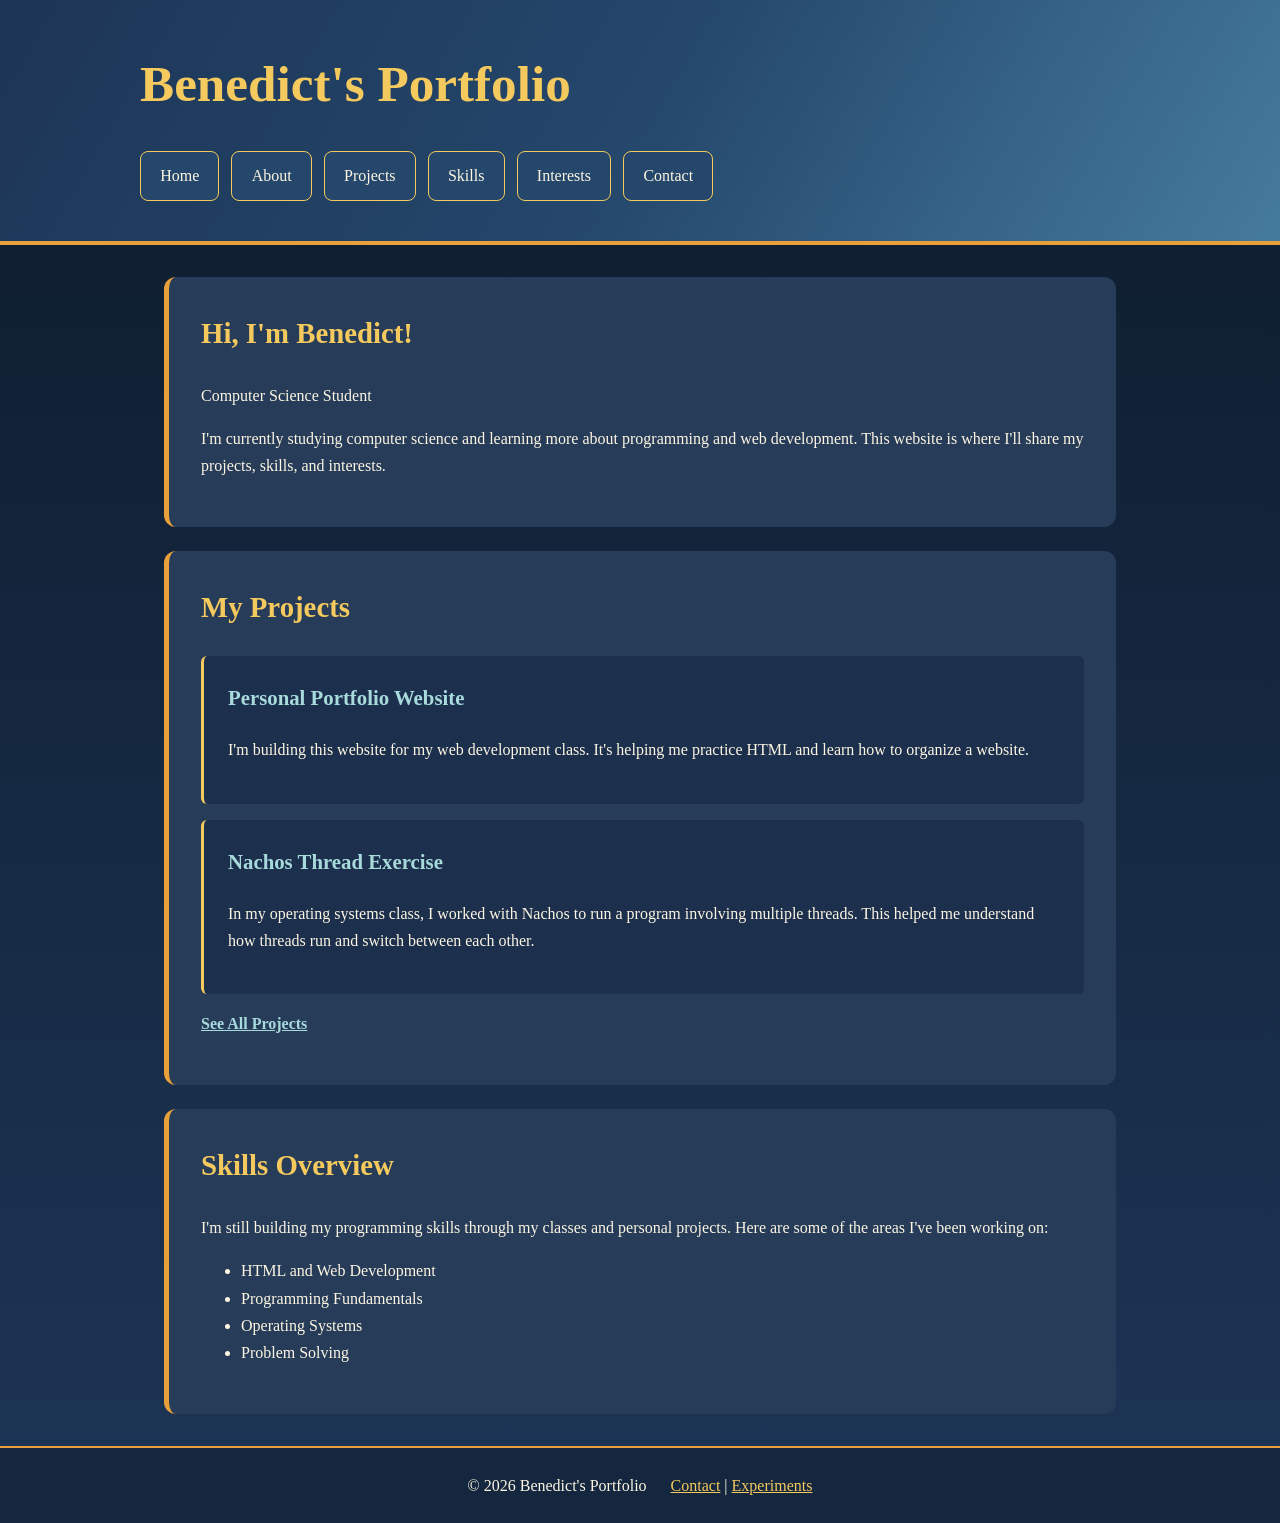
<file: index.html>
<!DOCTYPE html>
<html lang="en">
<head>
    <meta charset="UTF-8">
    <meta name="viewport" content="width=device-width, initial-scale=1.0">
    <title>Benedict's Portfolio</title>
    <link rel="author" href="about.html">
    <link rel="stylesheet" href="styles.css">

</head>
<body>

    <header>
        <h1>Benedict's Portfolio</h1>
        

        <nav>
            <ul>
                <li><a href="index.html">Home</a></li>
                <li><a href="about.html">About</a></li>
                <li><a href="projects.html">Projects</a></li>
                <li><a href="experience.html">Skills</a></li>
                <li><a href="interests.html">Interests</a></li>
                <li><a href="contact.html">Contact</a></li>
            </ul>
        </nav>
    </header>

    <main>
        <section>
            <h2>Hi, I'm Benedict!</h2>
            <p>Computer Science Student</p>
            <p>
                I'm currently studying computer science and learning
                more about programming and web development.
                This website is where I'll share my projects,
                skills, and interests.
            </p>
        </section>

        <section>
            <h2>My Projects</h2>

            <article>
                <h3>Personal Portfolio Website</h3>
                <p>
                    I'm building this website for my web development class.
                    It's helping me practice HTML and learn how to
                    organize a website.
                </p>
            </article>

            <article>
                <h3>Nachos Thread Exercise</h3>
                <p>
                    In my operating systems class, I worked with
                    Nachos to run a program involving multiple threads.
                    This helped me understand how threads run and
                    switch between each other.
                </p>
            </article>

            <p>
                <a href="projects.html">See All Projects</a>
            </p>
        </section>

        <section>
            <h2>Skills Overview</h2>
            <p>
                I'm still building my programming skills through
                my classes and personal projects. Here are some
                of the areas I've been working on:
            </p>

            <ul>
                <li>HTML and Web Development</li>
                <li>Programming Fundamentals</li>
                <li>Operating Systems</li>
                <li>Problem Solving</li>
            </ul>
        </section>
    </main>

    <footer>
        <p>© 2026 Benedict's Portfolio</p>
        <p>
            <a href="contact.html">Contact</a> |
            <a href="experiments.html">Experiments</a>
        </p>
    </footer>

</body>
</html>
</file>
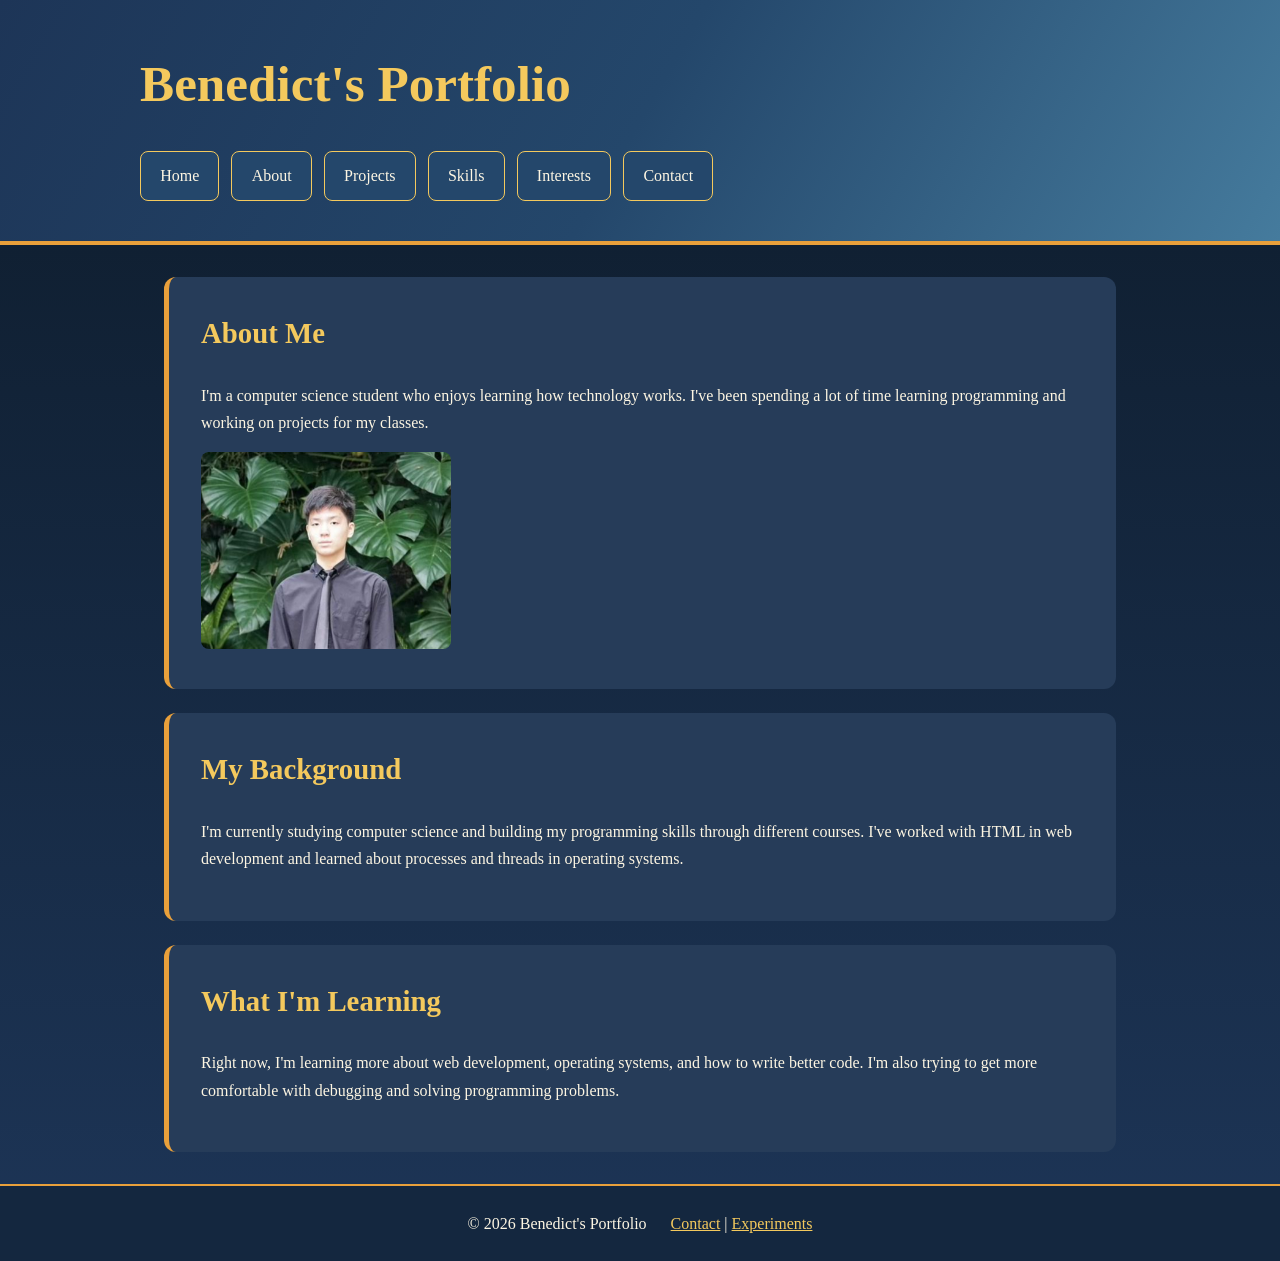
<file: about.html>
<!DOCTYPE html>
<html lang="en">
<head>
    <meta charset="UTF-8">
    <meta name="viewport" content="width=device-width, initial-scale=1.0">
    <title>About Me | Benedict's Portfolio</title>
    <link rel="stylesheet" href="styles.css">
</head>
<body>

    <header>
        <h1>Benedict's Portfolio</h1>

        <nav>
            <ul>
                <li><a href="index.html">Home</a></li>
                <li><a href="about.html">About</a></li>
                <li><a href="projects.html">Projects</a></li>
                <li><a href="experience.html">Skills</a></li>
                <li><a href="interests.html">Interests</a></li>
                <li><a href="contact.html">Contact</a></li>
            </ul>
        </nav>
    </header>

    <main>
        <section>
            <h2>About Me</h2>
            <p>
                I'm a computer science student who enjoys learning
                how technology works. I've been spending a lot of
                time learning programming and working on projects
                for my classes.
            </p>

            <picture>
                <source media="(max-width: 600px)"
                        srcset="media/profile-mobile.jpg">
                <img src="media/profile.jpeg"
                     alt="Photo of Benedict"
                     width="250">
            </picture>
        </section>

        <section>
            <h2>My Background</h2>
            <p>
                I'm currently studying computer science and
                building my programming skills through different
                courses. I've worked with HTML in web development
                and learned about processes and threads in
                operating systems.
            </p>
        </section>

        <section>
            <h2>What I'm Learning</h2>
            <p>
                Right now, I'm learning more about web development,
                operating systems, and how to write better code.
                I'm also trying to get more comfortable with
                debugging and solving programming problems.
            </p>
        </section>
    </main>

    <footer>
        <p>© 2026 Benedict's Portfolio</p>
        <p>
            <a href="contact.html">Contact</a> |
            <a href="experiments.html">Experiments</a>
        </p>
    </footer>

</body>
</html>
</file>
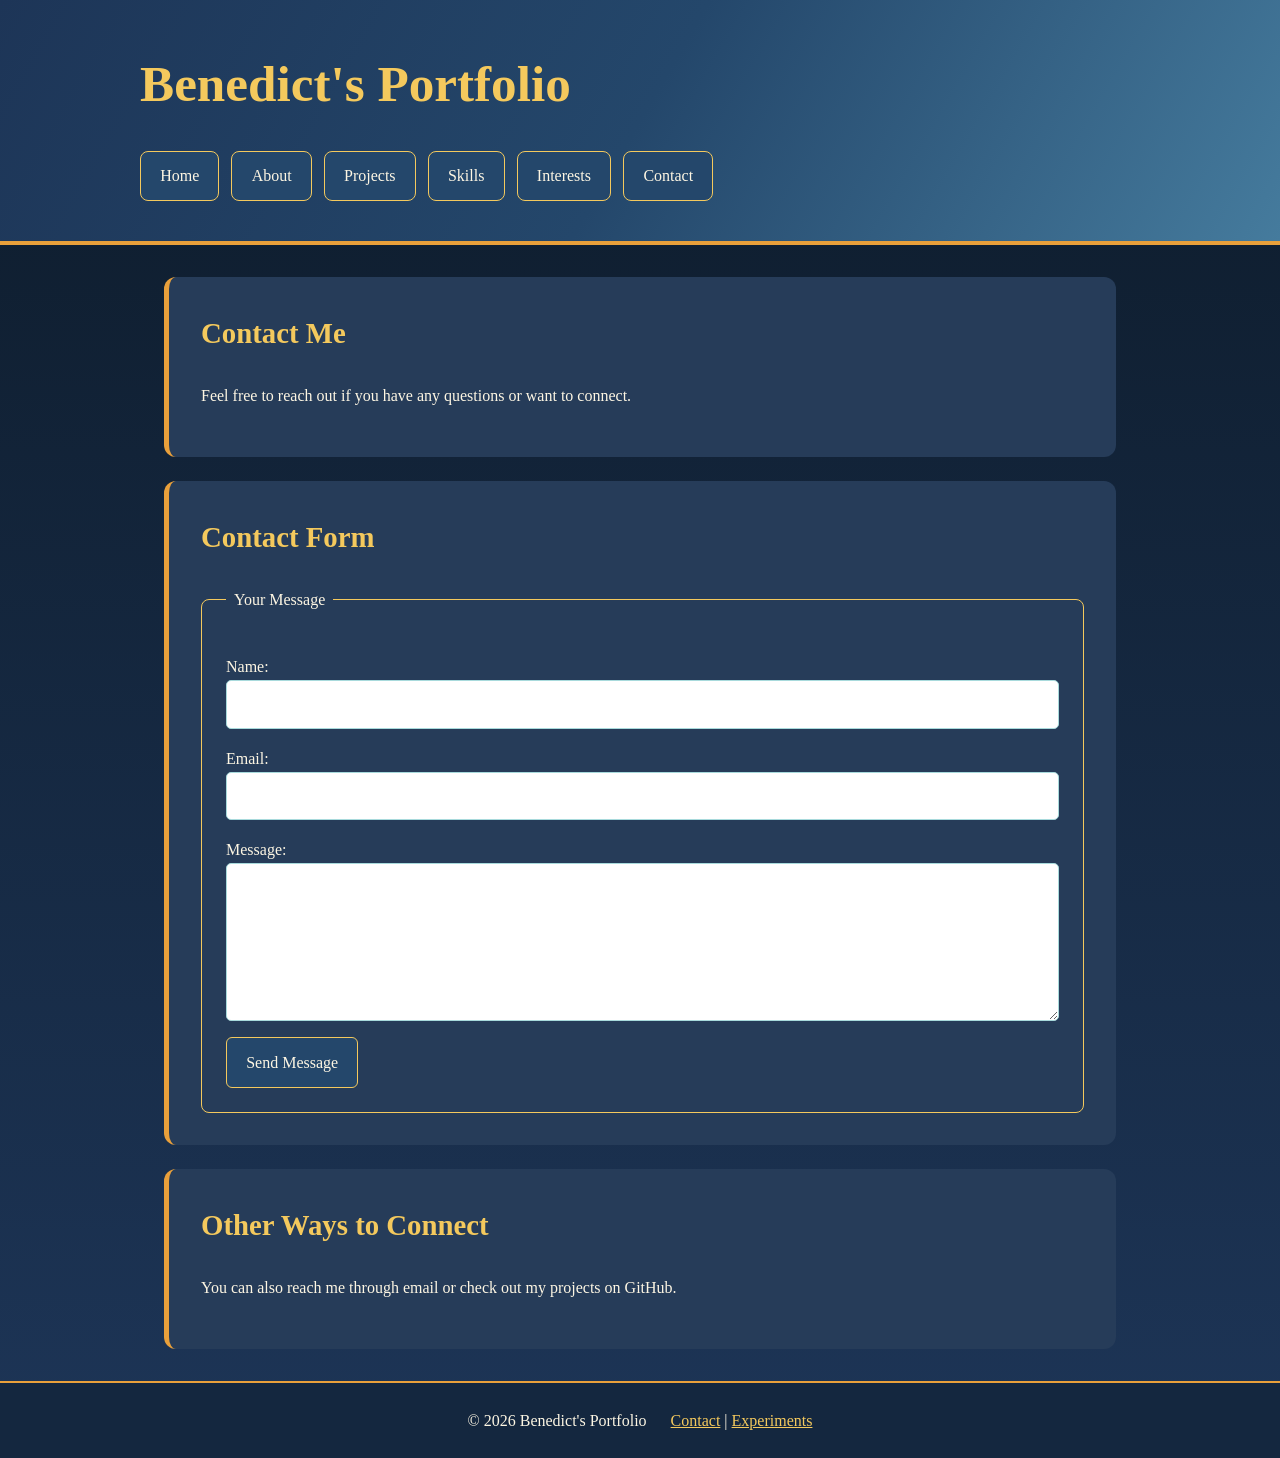
<file: contact.html>
<!DOCTYPE html>
<html lang="en">
<head>
    <meta charset="UTF-8">
    <meta name="viewport" content="width=device-width, initial-scale=1.0">
    <title>Contact | Benedict's Portfolio</title>
    <link rel="stylesheet" href="styles.css">
</head>
<body>

    <header>
        <h1>Benedict's Portfolio</h1>

        <nav>
            <ul>
                <li><a href="index.html">Home</a></li>
                <li><a href="about.html">About</a></li>
                <li><a href="projects.html">Projects</a></li>
                <li><a href="experience.html">Skills</a></li>
                <li><a href="interests.html">Interests</a></li>
                <li><a href="contact.html">Contact</a></li>
            </ul>
        </nav>
    </header>

    <main>
        <section>
            <h2>Contact Me</h2>
            <p>
                Feel free to reach out if you have any
                questions or want to connect.
            </p>
        </section>

        <section>
            <h2>Contact Form</h2>

            <form>
                <fieldset>
                    <legend>Your Message</legend>

                    <p>
                        <label for="name">Name:</label><br>
                        <input type="text" id="name" name="name">
                    </p>

                    <p>
                        <label for="email">Email:</label><br>
                        <input type="email" id="email" name="email">
                    </p>

                    <p>
                        <label for="message">Message:</label><br>
                        <textarea id="message" name="message"
                                  rows="5" cols="40"></textarea>
                    </p>

                    <button type="button">Send Message</button>
                </fieldset>
            </form>
        </section>

        <section>
            <h2>Other Ways to Connect</h2>
            <p>
                You can also reach me through email or
                check out my projects on GitHub.
            </p>
        </section>
    </main>

    <footer>
        <p>© 2026 Benedict's Portfolio</p>
        <p>
            <a href="contact.html">Contact</a> |
            <a href="experiments.html">Experiments</a>
        </p>
    </footer>

</body>
</html>
</file>
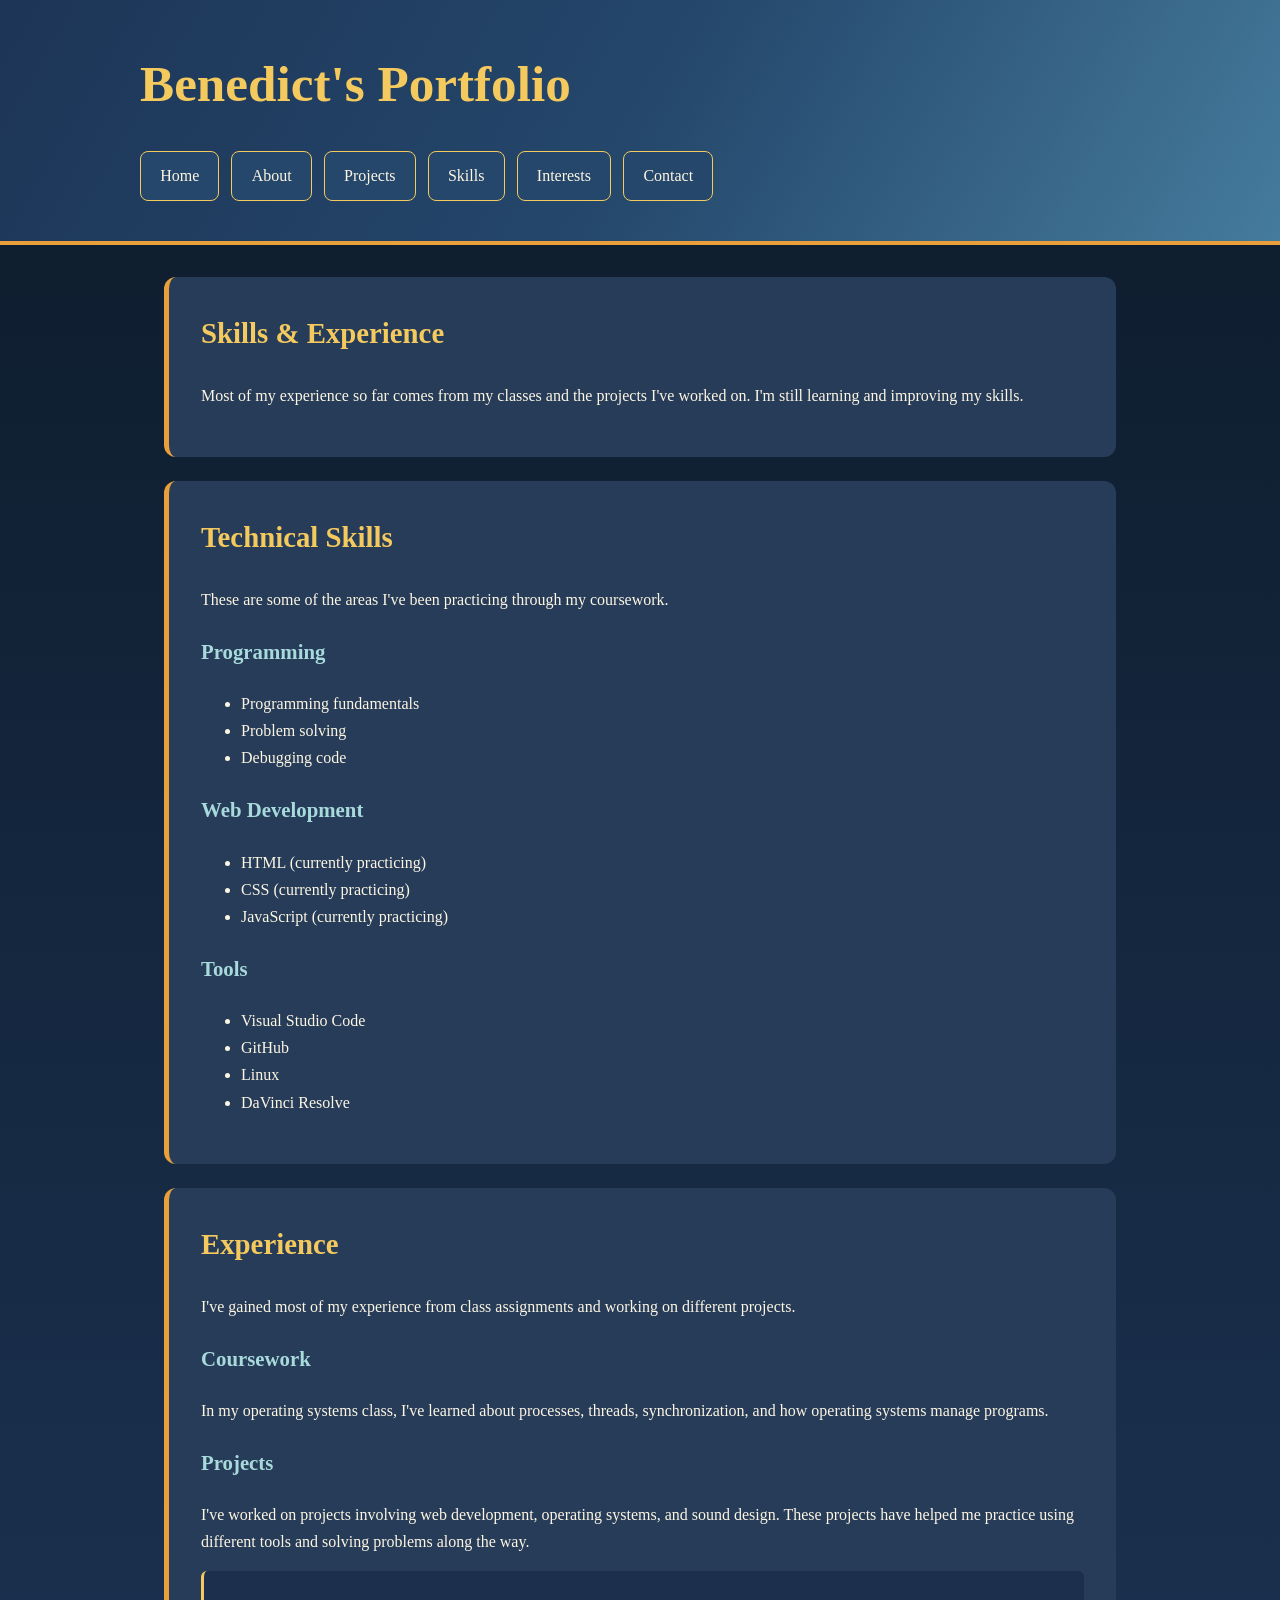
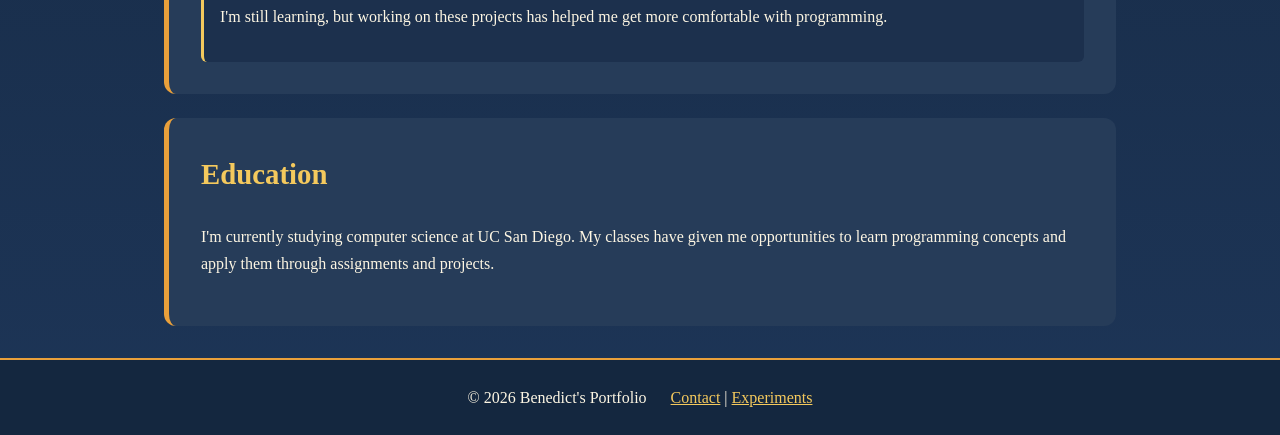
<file: experience.html>
<!DOCTYPE html>
<html lang="en">
<head>
    <meta charset="UTF-8">
    <meta name="viewport" content="width=device-width, initial-scale=1.0">
    <title>Skills & Experience | Benedict's Portfolio</title>
    <link rel="stylesheet" href="styles.css">
</head>
<body>

    <header>
        <h1>Benedict's Portfolio</h1>

        <nav>
            <ul>
                <li><a href="index.html">Home</a></li>
                <li><a href="about.html">About</a></li>
                <li><a href="projects.html">Projects</a></li>
                <li><a href="experience.html">Skills</a></li>
                <li><a href="interests.html">Interests</a></li>
                <li><a href="contact.html">Contact</a></li>
            </ul>
        </nav>
    </header>

    <main>
        <section>
            <h2>Skills & Experience</h2>
            <p>
                Most of my experience so far comes from my
                classes and the projects I've worked on.
                I'm still learning and improving my skills.
            </p>
        </section>

        <section>
            <h2>Technical Skills</h2>
            <p>
                These are some of the areas I've been
                practicing through my coursework.
            </p>

            <h3>Programming</h3>
            <ul>
                <li>Programming fundamentals</li>
                <li>Problem solving</li>
                <li>Debugging code</li>
            </ul>

            <h3>Web Development</h3>
            <ul>
                <li>HTML <span>(currently practicing)</span></li>
                <li>CSS <span>(currently practicing)</span></li>
                <li>JavaScript <span>(currently practicing)</span></li>
            </ul>

            <h3>Tools</h3>
            <ul>
                <li>Visual Studio Code</li>
                <li>GitHub</li>
                <li>Linux</li>
                <li>DaVinci Resolve</li>
            </ul>
        </section>

        <section>
            <h2>Experience</h2>
            <p>
                I've gained most of my experience from class
                assignments and working on different projects.
            </p>

            <h3>Coursework</h3>
            <p>
                In my operating systems class, I've learned
                about processes, threads, synchronization,
                and how operating systems manage programs.
            </p>

            <h3>Projects</h3>
            <p>
                I've worked on projects involving web development,
                operating systems, and sound design. These
                projects have helped me practice using different
                tools and solving problems along the way.
            </p>

            <course-note>
                <p>
                    I'm still learning, but working on these
                    projects has helped me get more comfortable
                    with programming.
                </p>
            </course-note>
        </section>

        <section>
            <h2>Education</h2>
            <p>
                I'm currently studying computer science at
                UC San Diego. My classes have given me
                opportunities to learn programming concepts
                and apply them through assignments and projects.
            </p>
        </section>
    </main>

    <footer>
        <p>© 2026 Benedict's Portfolio</p>
        <p>
            <a href="contact.html">Contact</a> |
            <a href="experiments.html">Experiments</a>
        </p>
    </footer>

</body>
</html>
</file>
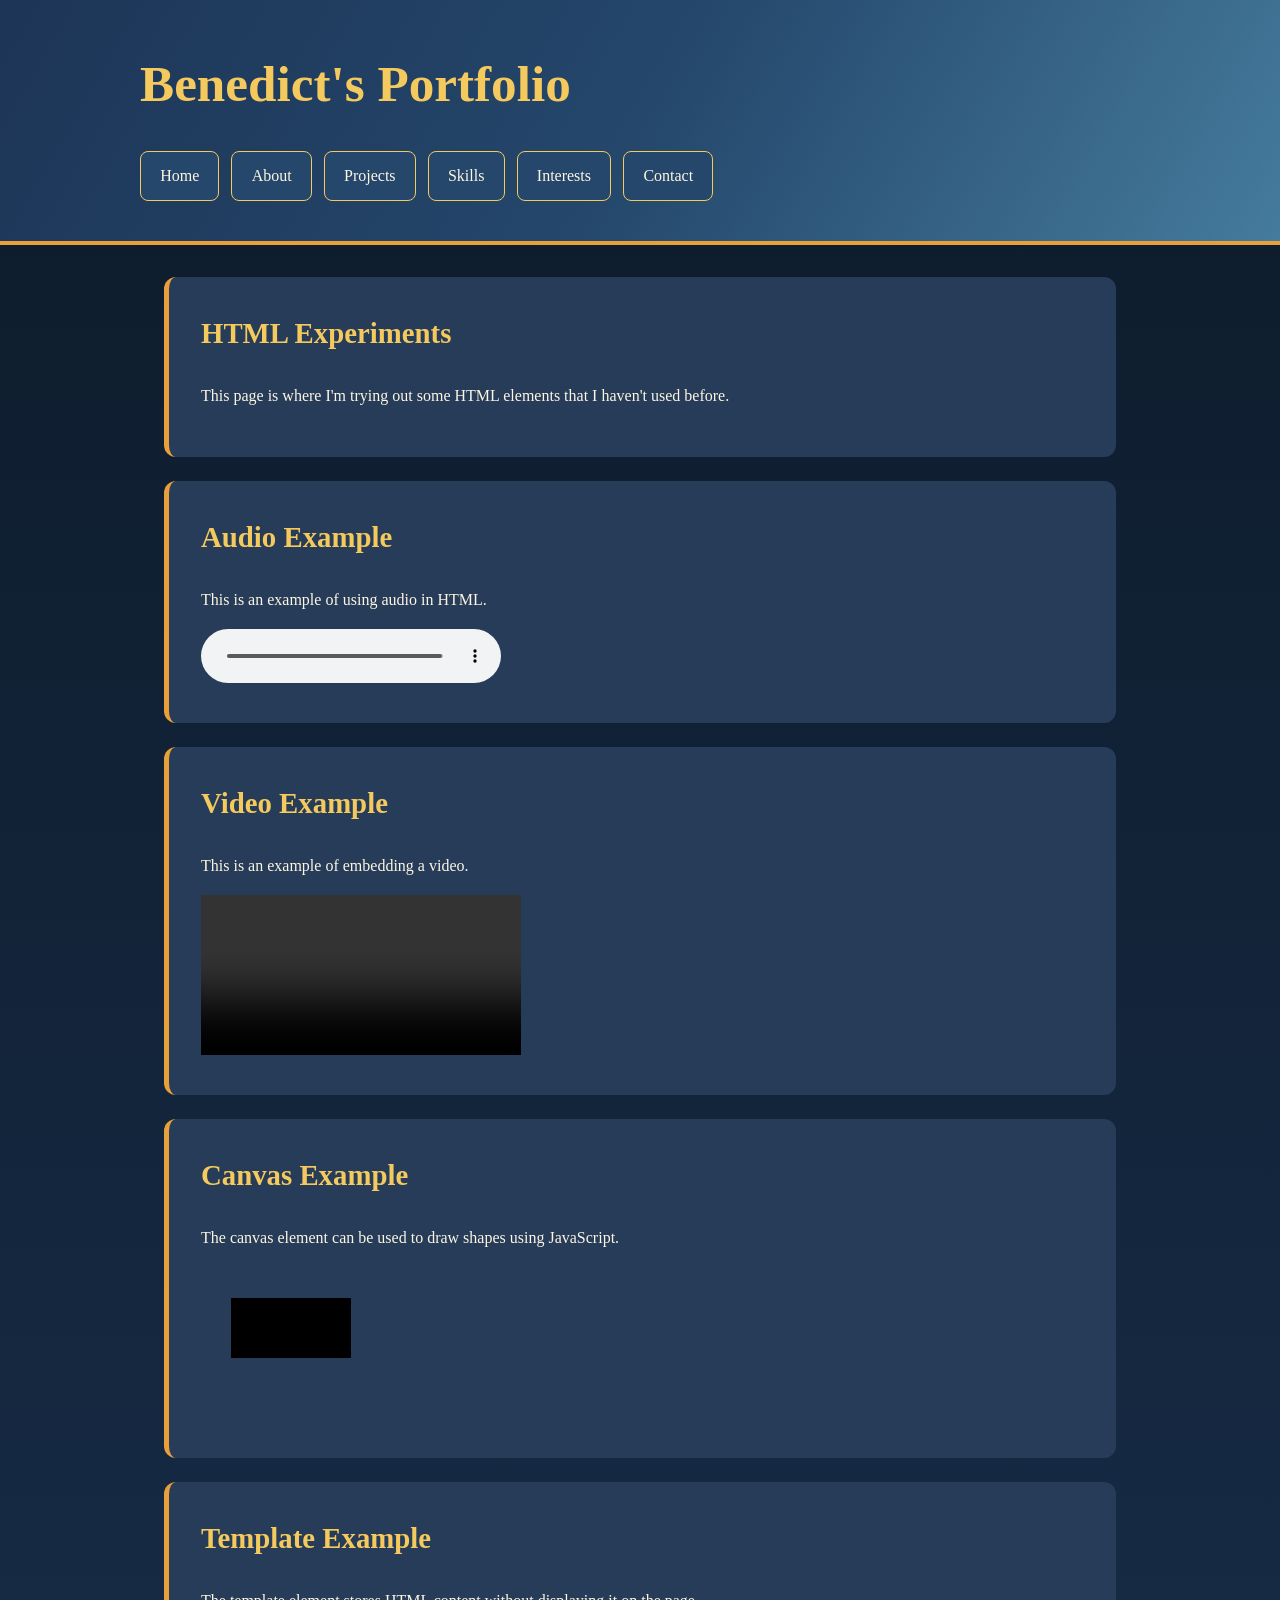
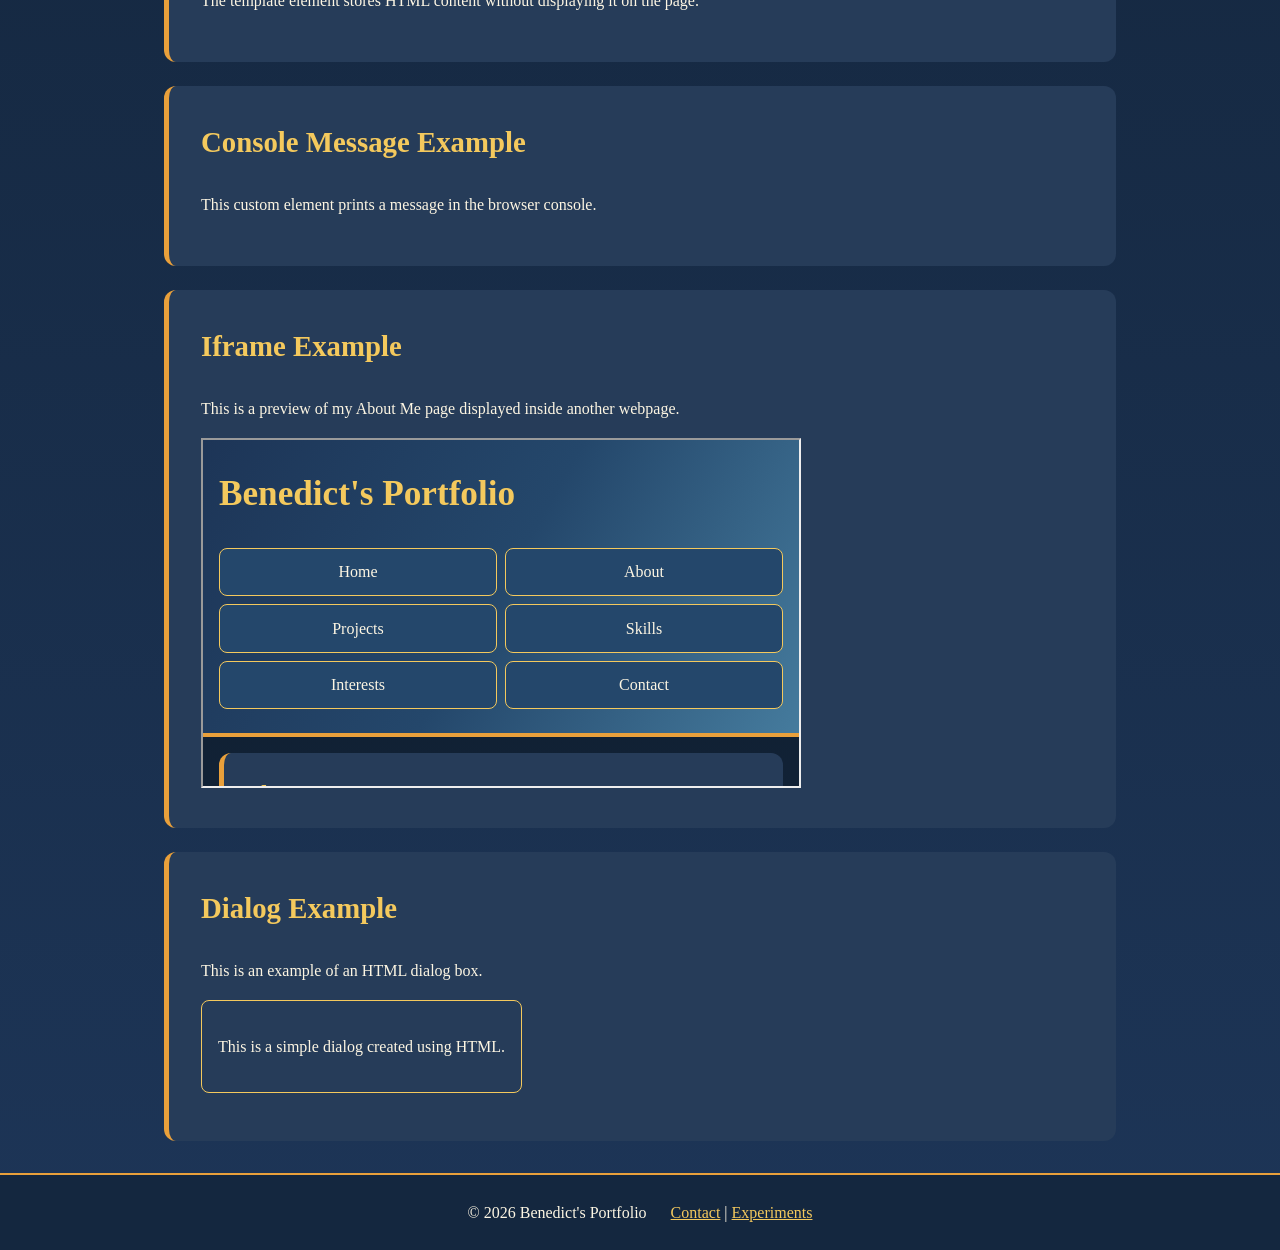
<file: experiments.html>
<!DOCTYPE html>
<html lang="en">
<head>
    <meta charset="UTF-8">
    <meta name="viewport" content="width=device-width, initial-scale=1.0">
    <title>HTML Experiments | Benedict's Portfolio</title>
    <link rel="stylesheet" href="styles.css">
</head>
<body>

    <header>
        <h1>Benedict's Portfolio</h1>

        <nav>
            <ul>
                <li><a href="index.html">Home</a></li>
                <li><a href="about.html">About</a></li>
                <li><a href="projects.html">Projects</a></li>
                <li><a href="experience.html">Skills</a></li>
                <li><a href="interests.html">Interests</a></li>
                <li><a href="contact.html">Contact</a></li>
            </ul>
        </nav>
    </header>

    <main>
        <section>
            <h2>HTML Experiments</h2>
            <p>
                This page is where I'm trying out some
                HTML elements that I haven't used before.
            </p>
        </section>

        <section>
            <h2>Audio Example</h2>

            <div>
                <p>This is an example of using audio in HTML.</p>

                <audio controls>
                    <source src="media/sample.mp3" type="audio/mpeg">
                    Your browser does not support audio.
                </audio>
            </div>
        </section>

        <section>
            <h2>Video Example</h2>
            <p>This is an example of embedding a video.</p>

            <video controls width="320">
                <source src="media/sample.mp4" type="video/mp4">
                Your browser does not support video.
            </video>
        </section>

        <section>
            <h2>Canvas Example</h2>
            <p>
                The canvas element can be used to draw
                shapes using JavaScript.
            </p>

            <canvas id="myCanvas" width="300" height="150">
                Your browser does not support canvas.
            </canvas>

            <script>
                const canvas = document.getElementById("myCanvas");
                const ctx = canvas.getContext("2d");

                ctx.fillStyle = "black";
                ctx.fillRect(30, 30, 120, 60);
            </script>

            <noscript>
                <p>
                    JavaScript is disabled, so the canvas
                    drawing will not appear.
                </p>
            </noscript>
        </section>

        <section>
            <h2>Template Example</h2>
            <p>
                The template element stores HTML content
                without displaying it on the page.
            </p>

            <template id="exampleTemplate">
                <p>This text is inside a template.</p>
            </template>
        </section>

        <section>
            <h2>Console Message Example</h2>
            <p>
                This custom element prints a message
                in the browser console.
            </p>

            <hello-console></hello-console>

            <script>
                class HelloConsole extends HTMLElement {
                    connectedCallback() {
                        console.log("Hello World!");
                    }
                }

                customElements.define("hello-console", HelloConsole);
            </script>
        </section>

        <section>
            <h2>Iframe Example</h2>
            <p>
                This is a preview of my About Me page
                displayed inside another webpage.
            </p>

            <iframe src="about.html"
                    title="Preview of my About Me page"
                    width="600"
                    height="350">
            </iframe>
        </section>

        <section>
            <h2>Dialog Example</h2>
            <p>
                This is an example of an HTML dialog box.
            </p>

            <dialog open>
                <p>
                    This is a simple dialog created using HTML.
                </p>
            </dialog>
        </section>
    </main>

    <footer>
        <p>© 2026 Benedict's Portfolio</p>
        <p>
            <a href="contact.html">Contact</a> |
            <a href="experiments.html">Experiments</a>
        </p>
    </footer>

</body>
</html>
</file>
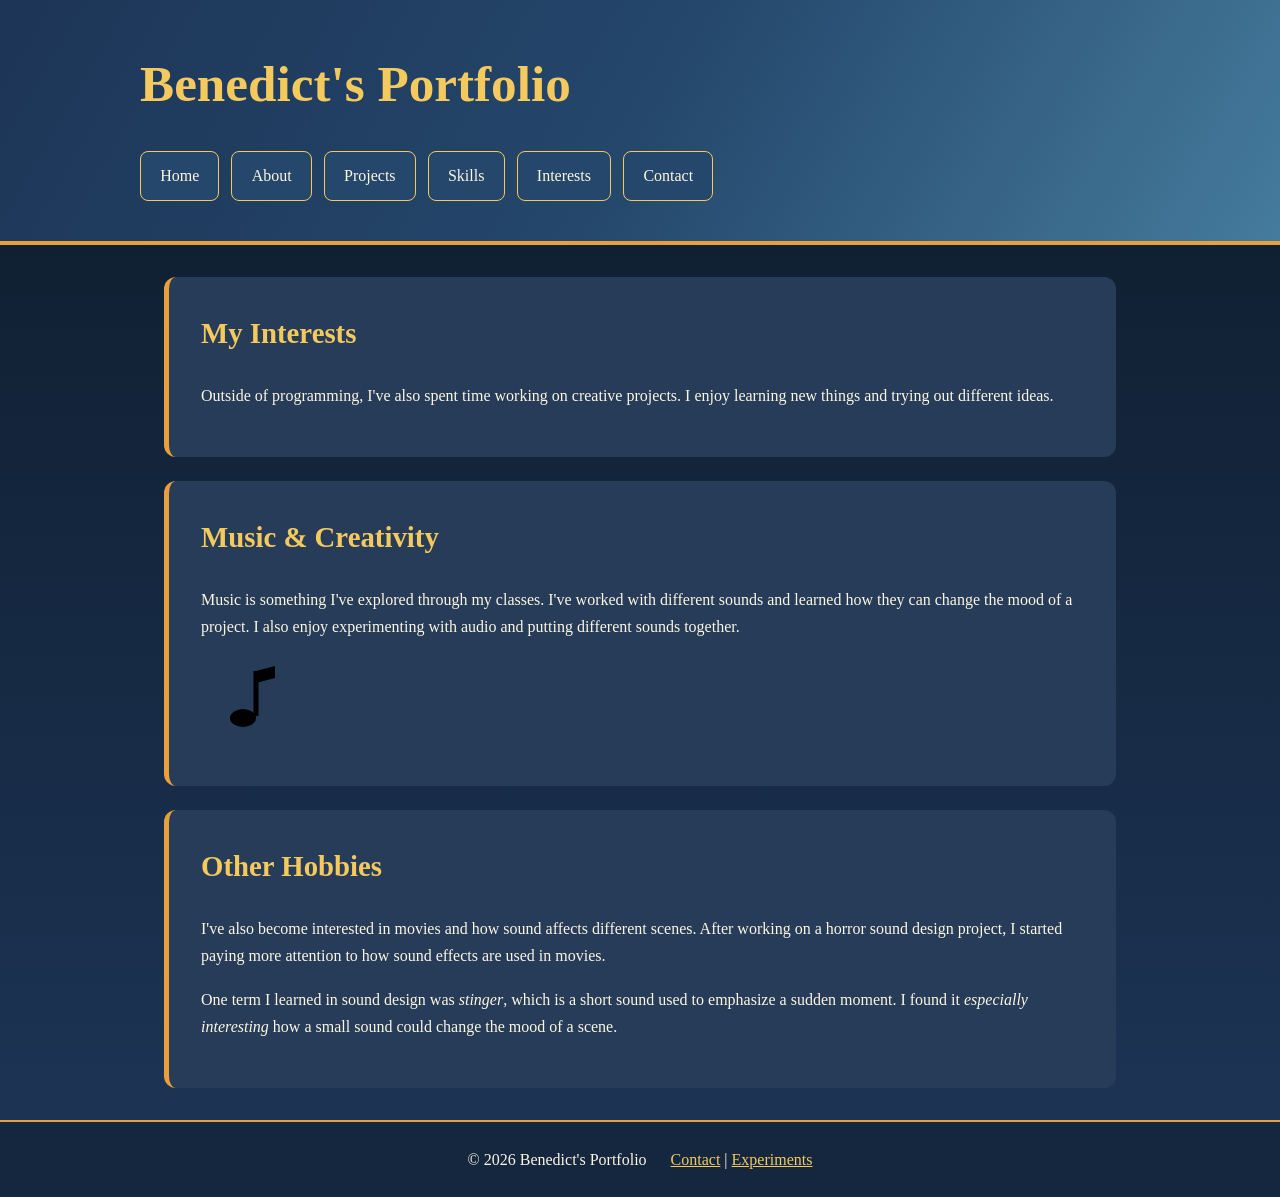
<file: interests.html>
<!DOCTYPE html>
<html lang="en">
<head>
    <meta charset="UTF-8">
    <meta name="viewport" content="width=device-width, initial-scale=1.0">
    <title>Interests | Benedict's Portfolio</title>
    <link rel="stylesheet" href="styles.css">
</head>
<body>

    <header>
        <h1>Benedict's Portfolio</h1>

        <nav>
            <ul>
                <li><a href="index.html">Home</a></li>
                <li><a href="about.html">About</a></li>
                <li><a href="projects.html">Projects</a></li>
                <li><a href="experience.html">Skills</a></li>
                <li><a href="interests.html">Interests</a></li>
                <li><a href="contact.html">Contact</a></li>
            </ul>
        </nav>
    </header>

    <main>
        <section>
            <h2>My Interests</h2>
            <p>
                Outside of programming, I've also spent time
                working on creative projects. I enjoy learning
                new things and trying out different ideas.
            </p>
        </section>

        <section>
            <h2>Music & Creativity</h2>
            <p>
                Music is something I've explored through my
                classes. I've worked with different sounds
                and learned how they can change the mood
                of a project. I also enjoy experimenting
                with audio and putting different sounds together.
            </p>

            <svg width="90" height="90" viewBox="0 0 90 90"
                 role="img" aria-label="Music note">
                <path d="M55 15 V60"
                      stroke="black" stroke-width="5"/>
                <ellipse cx="42" cy="62" rx="13" ry="9"
                         fill="black"/>
                <path d="M55 15 L74 10 L74 22 L55 27 Z"
                      fill="black"/>
            </svg>
        </section>

        <section>
            <h2>Other Hobbies</h2>
            <p>
                I've also become interested in movies and
                how sound affects different scenes. After
                working on a horror sound design project,
                I started paying more attention to how
                sound effects are used in movies.
            </p>

            <p>
                One term I learned in sound design was
                <i>stinger</i>, which is a short sound used
                to emphasize a sudden moment. I found it
                <em>especially interesting</em> how a small
                sound could change the mood of a scene.
            </p>
        </section>
    </main>

    <footer>
        <p>© 2026 Benedict's Portfolio</p>
        <p>
            <a href="contact.html">Contact</a> |
            <a href="experiments.html">Experiments</a>
        </p>
    </footer>

</body>
</html>
</file>
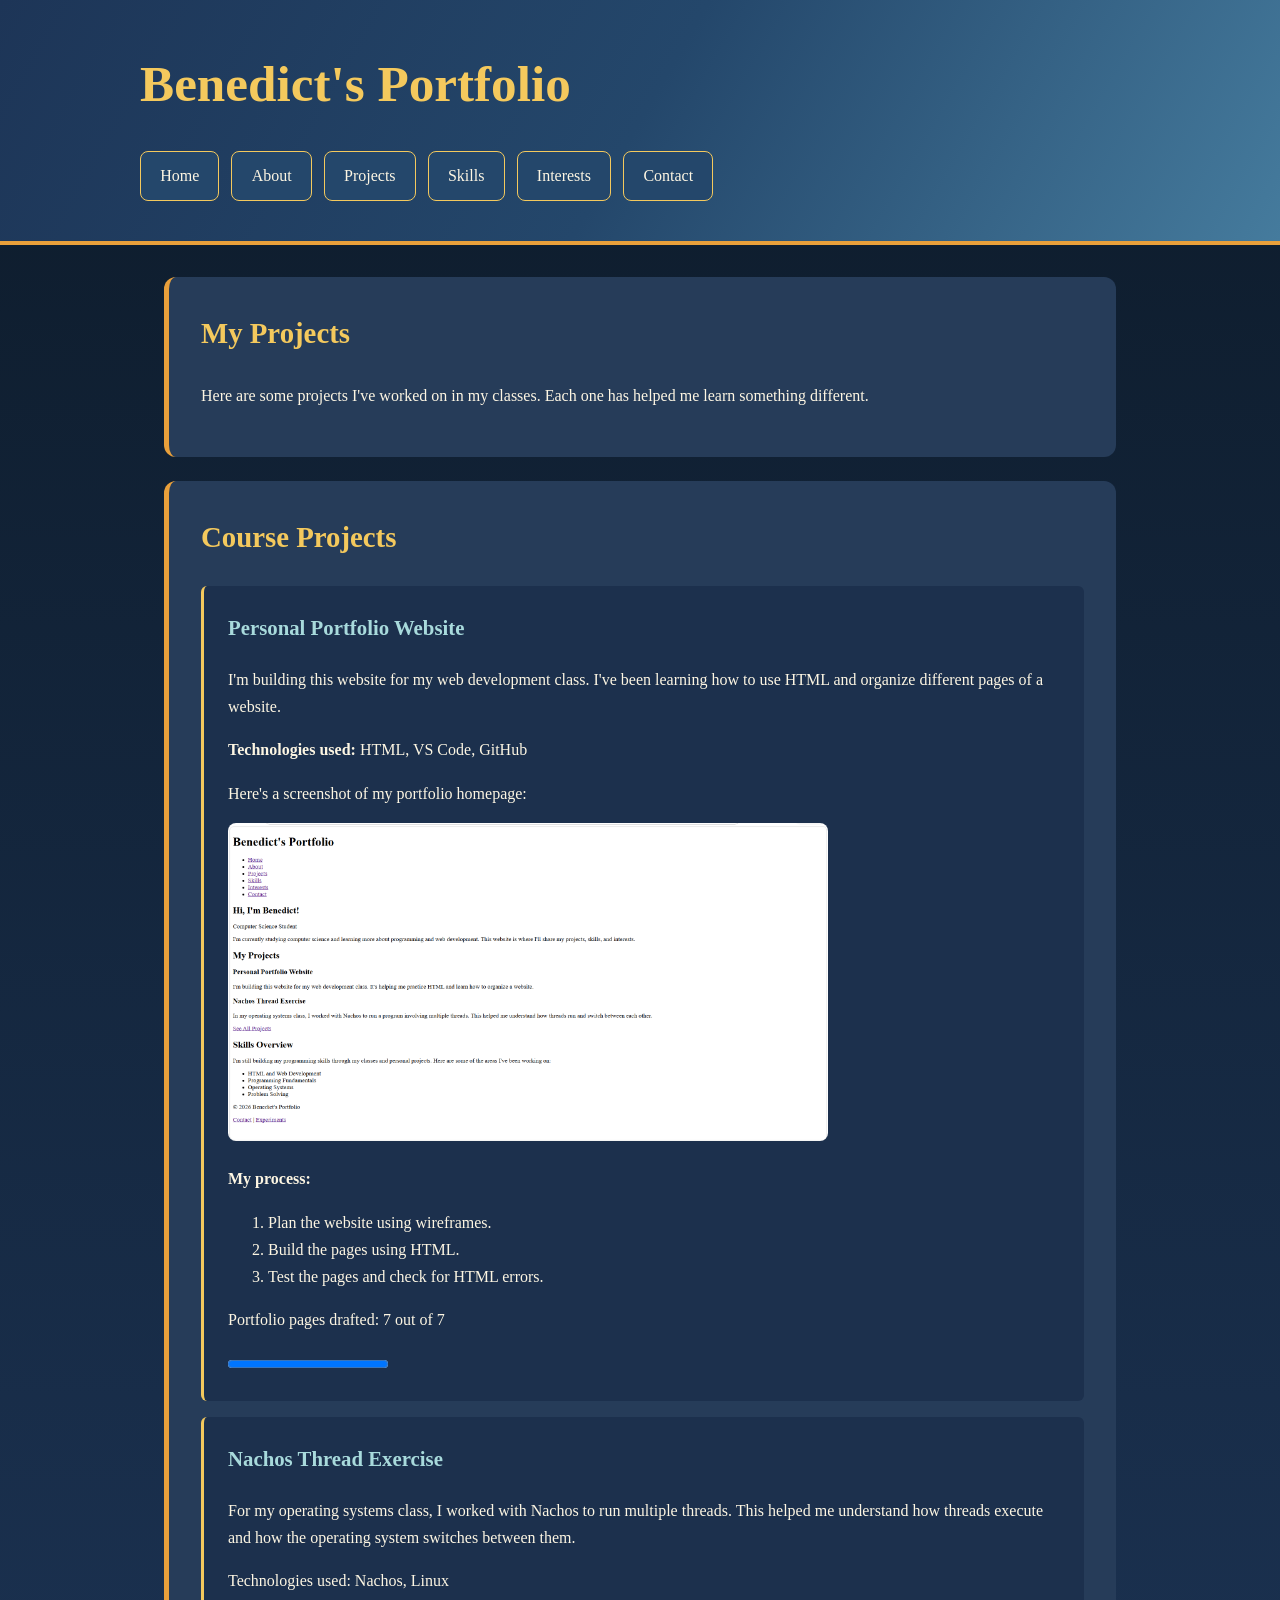
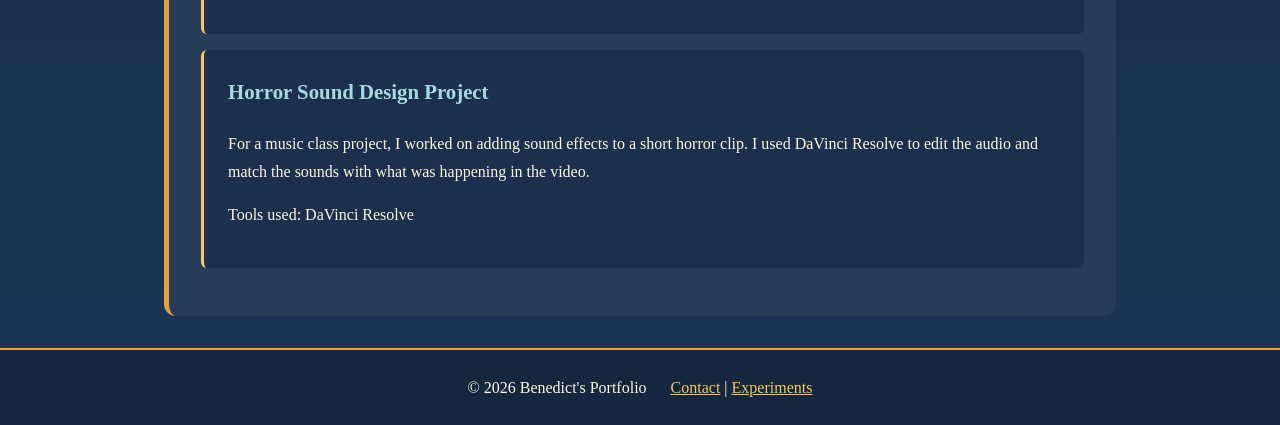
<file: projects.html>
<!DOCTYPE html>
<html lang="en">
<head>
    <meta charset="UTF-8">
    <meta name="viewport" content="width=device-width, initial-scale=1.0">
    <title>Projects | Benedict's Portfolio</title>
    <link rel="stylesheet" href="styles.css">
</head>
<body>

    <header>
        <h1>Benedict's Portfolio</h1>

        <nav>
            <ul>
                <li><a href="index.html">Home</a></li>
                <li><a href="about.html">About</a></li>
                <li><a href="projects.html">Projects</a></li>
                <li><a href="experience.html">Skills</a></li>
                <li><a href="interests.html">Interests</a></li>
                <li><a href="contact.html">Contact</a></li>
            </ul>
        </nav>
    </header>

    <main>
        <section>
            <h2>My Projects</h2>
            <p>
                Here are some projects I've worked on in my classes.
                Each one has helped me learn something different.
            </p>
        </section>

        <section>
            <h2>Course Projects</h2>

            <article>
                <h3>Personal Portfolio Website</h3>
                <p>
                    I'm building this website for my web development
                    class. I've been learning how to use HTML and
                    organize different pages of a website.
                </p>
                <p><b>Technologies used:</b> HTML, VS Code, GitHub</p>


                <p>Here's a screenshot of my portfolio homepage:</p>
                    <img src="media/portfolio-preview.png"
                    alt="Screenshot of my personal portfolio homepage"
                    width="600">
                <p><strong>My process:</strong></p>

                <ol>
                    <li>Plan the website using wireframes.</li>
                    <li>Build the pages using HTML.</li>
                    <li>Test the pages and check for HTML errors.</li>
                </ol>

                <p>Portfolio pages drafted: 7 out of 7</p>
                <progress value="7" max="7">7 out of 7</progress>
            </article>

            <article>
                <h3>Nachos Thread Exercise</h3>
                <p>
                    For my operating systems class, I worked with
                    Nachos to run multiple threads. This helped me
                    understand how threads execute and how the
                    operating system switches between them.
                </p>
                <p>Technologies used: Nachos, Linux</p>
            </article>

            <article>
                <h3>Horror Sound Design Project</h3>
                <p>
                    For a music class project, I worked on adding
                    sound effects to a short horror clip. I used
                    DaVinci Resolve to edit the audio and match
                    the sounds with what was happening in the video.
                </p>
                <p>Tools used: DaVinci Resolve</p>
            </article>
        </section>
    </main>

    <footer>
        <p>© 2026 Benedict's Portfolio</p>
        <p>
            <a href="contact.html">Contact</a> |
            <a href="experiments.html">Experiments</a>
        </p>
    </footer>

</body>
</html>
</file>
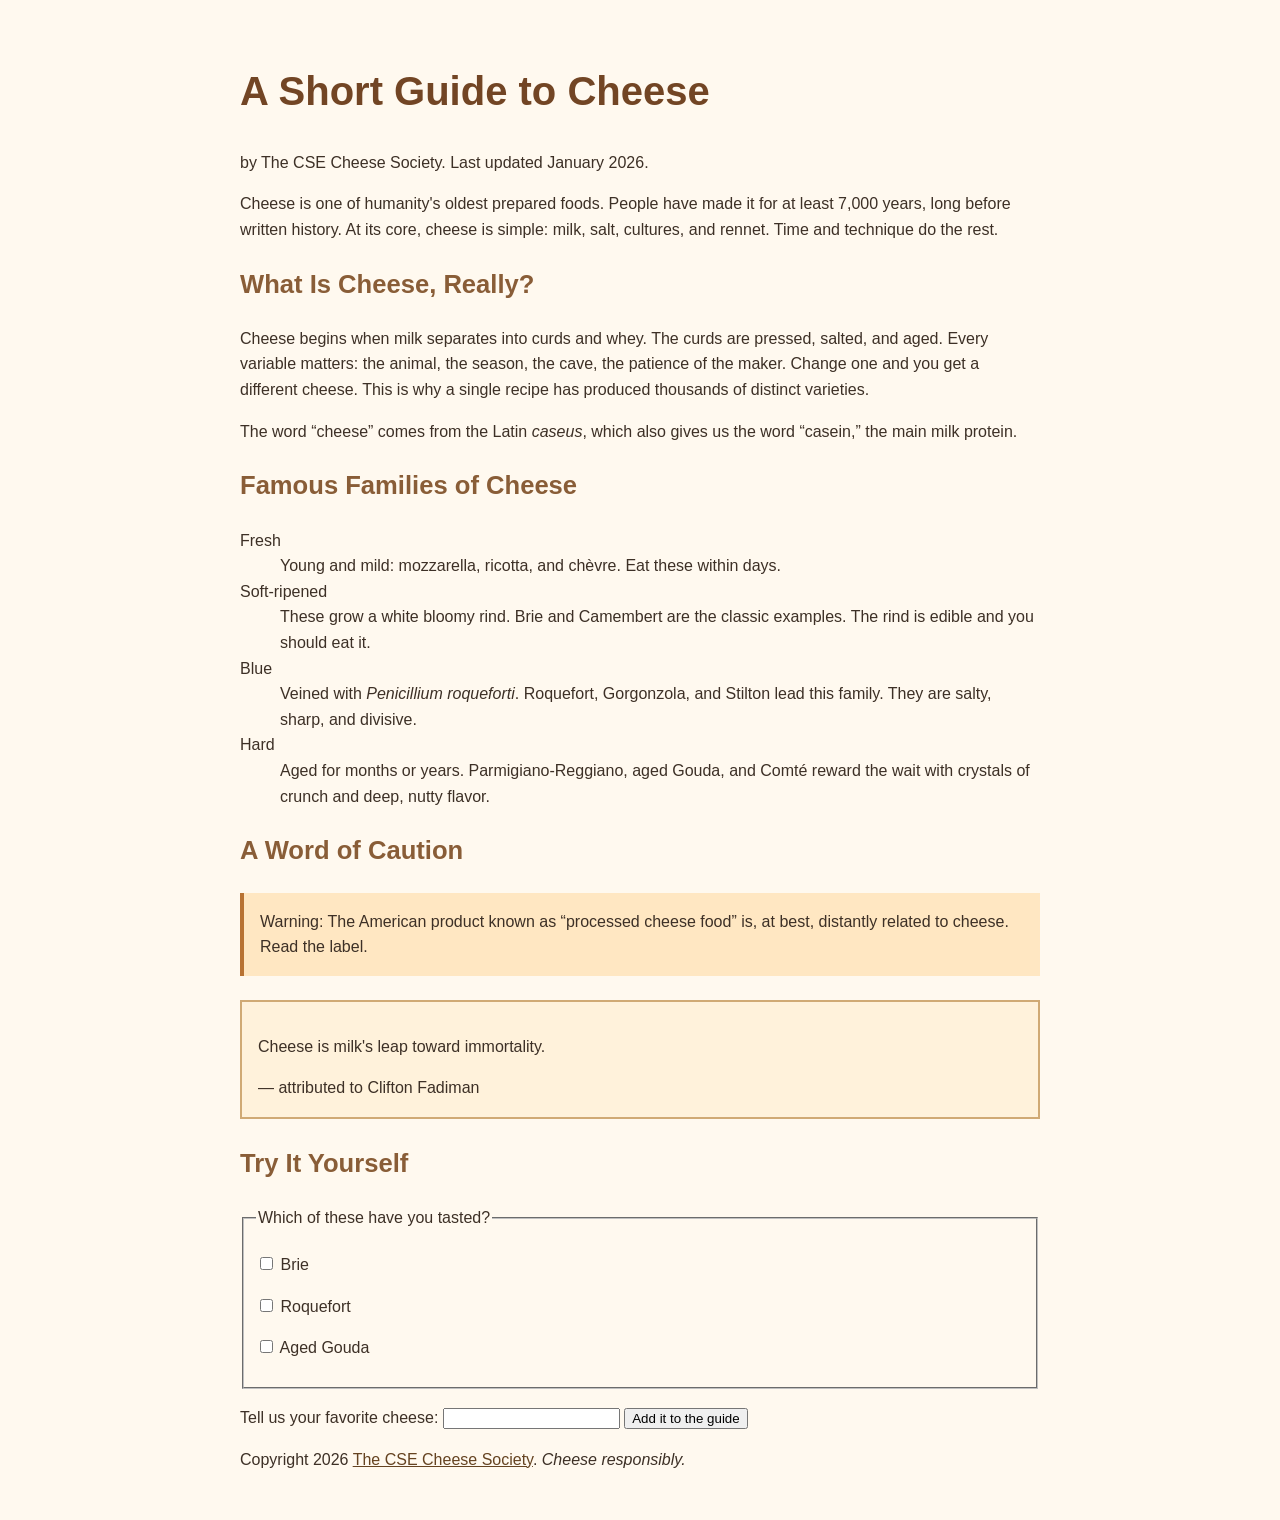
<file: part1/cheese.html>
<!DOCTYPE html>
<html lang="en">
<head>
  <meta charset="UTF-8">
  <meta name="viewport" content="width=device-width, initial-scale=1">
  <title>A Short Guide to Cheese</title>
  <link rel="stylesheet" href="cheese.css">
</head>
<body>
  <header>
    <h1>A Short Guide to Cheese</h1>
    <p>by The CSE Cheese Society. Last updated <time datetime="2026-01">January 2026</time>.</p>
  </header>

  <main>
    <article>
      <p>Cheese is one of humanity's oldest prepared foods. People have made
      it for at least 7,000 years, long before written history. At its core,
      cheese is simple: milk, salt, cultures, and rennet. Time and technique
      do the rest.</p>

      <section>
        <h2>What Is Cheese, Really?</h2>
        <p>Cheese begins when milk separates into curds and whey. The curds
        are pressed, salted, and aged. Every variable matters: the animal,
        the season, the cave, the patience of the maker. Change one and you
        get a different cheese. This is why a single recipe has produced
        thousands of distinct varieties.</p>
        <p>The word <q>cheese</q> comes from the Latin
        <span class="latin" lang="la">caseus</span>, which also gives us the word
        <q>casein,</q> the main milk protein.</p>
      </section>

      <section>
        <h2>Famous Families of Cheese</h2>

        <dl>
          <dt>Fresh</dt>
          <dd>Young and mild: mozzarella, ricotta, and
          <span lang="fr">chèvre</span>. Eat these within days.</dd>

          <dt>Soft-ripened</dt>
          <dd>These grow a white bloomy rind. Brie and Camembert are the
          classic examples. The rind is edible and you should eat it.</dd>

          <dt>Blue</dt>
          <dd>Veined with <span class="latin" lang="la">Penicillium
          roqueforti</span>. Roquefort, Gorgonzola, and Stilton lead this
          family. They are salty, sharp, and divisive.</dd>

          <dt>Hard</dt>
          <dd>Aged for months or years. Parmigiano-Reggiano, aged Gouda,
          and <span lang="fr">Comté</span> reward the wait with crystals
          of crunch and deep, nutty flavor.</dd>
        </dl>
      </section>

      <section>
        <h2>A Word of Caution</h2>
        <p id="warning">Warning: The American product known as
        <q>processed cheese food</q> is, at best, distantly related to
        cheese. Read the label.</p>

        <blockquote>
          <p>Cheese is milk's leap toward immortality.</p>
          <footer>— attributed to Clifton Fadiman</footer>
        </blockquote>
      </section>

      <section>
        <h2>Try It Yourself</h2>
        <form>
          <fieldset>
            <legend>Which of these have you tasted?</legend>
            <p><input type="checkbox" id="c-brie" name="tasted" value="brie">
               <label for="c-brie">Brie</label></p>
            <p><input type="checkbox" id="c-roquefort" name="tasted" value="roquefort">
               <label for="c-roquefort">Roquefort</label></p>
            <p><input type="checkbox" id="c-gouda" name="tasted" value="gouda">
               <label for="c-gouda">Aged Gouda</label></p>
          </fieldset>
          <p>
            <label for="fav">Tell us your favorite cheese:</label>
            <input type="text" id="fav" name="favorite">
            <button type="submit">Add it to the guide</button>
          </p>
        </form>
      </section>
    </article>
  </main>
  <footer>
    <p>Copyright 2026 <a href="https://example.com/cheese-society">The CSE
    Cheese Society</a>. <em>Cheese responsibly.</em></p>
  </footer>
</body>
</html>
</file>
<file: styles.css>
:root {
    --background: #0d1b2a;
    --section-color: #263c59;
    --nav-color: #24476b;
    --gold: #f4c95d;
    --orange: #e9a03b;
    --blue: #a8dadc;
    --text-color: #fdf6e3;
    --content-width: 1000px;
}

* {
    box-sizing: border-box;
}

body {
    margin: 0;
    font-family: Georgia, "Times New Roman", serif;
    color: var(--text-color);
    line-height: 1.7;
    background: linear-gradient(to bottom, #0d1b2a, #1d3557);
}

/* Header */

body > header {
    background: linear-gradient(120deg, #1d3557, #24476b, #457b9d);
    border-bottom: 4px solid var(--orange);
    padding: 2.5rem 1.5rem;
}

header h1 {
    max-width: var(--content-width);
    margin: 0 auto 1.5rem;
    color: var(--gold);
    font-size: 3.2rem;
}

/* Navigation */

header nav {
    max-width: var(--content-width);
    margin: 0 auto;
}

/* The list directly inside the navigation */
header nav > ul {
    display: flex;
    flex-direction: row;
    flex-wrap: wrap;
    align-items: center;
    gap: 0.75rem;
    list-style: none;
    margin: 0;
    padding: 0;
}

header nav li {
    list-style: none;
    margin: 0;
    padding: 0;
}

header nav a {
    display: block;
    background-color: var(--nav-color);
    color: var(--text-color);
    border: 1px solid var(--gold);
    border-radius: 8px;
    padding: 0.65em 1.2em;
    text-decoration: none;
}

header nav a:hover {
    background-color: var(--gold);
    color: var(--background);
}

/* Main content */

main {
    max-width: var(--content-width);
    margin: 2rem auto;
    padding: 0 1.5rem;
    min-width: 0;
}

main section {
    background-color: var(--section-color);
    border-left: 5px solid var(--orange);
    border-radius: 12px;
    padding: 2rem;
    margin-bottom: 1.5rem;
    min-width: 0;
}

h2 {
    color: var(--gold);
    font-size: 1.8rem;
    margin-top: 0;
}

h3 {
    color: var(--blue);
    font-size: 1.3rem;
}

/* Paragraph right after an h2 */
h2 + p {
    margin-top: 0.5rem;
}

p,
li {
    line-height: 1.7;
}

/* Project information */

main article {
    background-color: #1c304d;
    border-left: 3px solid var(--gold);
    border-radius: 6px;
    padding: 1.5rem;
    margin: 1rem 0;
}

main article h3 {
    margin-top: 0;
}

/* Links */

a {
    color: var(--gold);
}

/* Links to other HTML pages */
main a[href$=".html"] {
    color: var(--blue);
    font-weight: bold;
}

main a:hover {
    color: var(--gold);
}

a:focus,
button:focus,
input:focus,
textarea:focus,
select:focus {
    outline: 3px solid var(--gold);
    outline-offset: 3px;
}

/* Forms */

form {
    width: 100%;
    max-width: 100%;
    min-width: 0;
}

fieldset {
    width: 100%;
    max-width: 100%;
    min-width: 0;
    border: 1px solid var(--gold);
    border-radius: 8px;
    padding: 1.5rem;
    margin: 0;
}

legend {
    color: var(--text-color);
    padding: 0 0.5rem;
}

input,
textarea,
button,
select {
    font: inherit;
    max-width: 100%;
}

input,
textarea,
select {
    padding: 0.6em;
    background-color: #ffffff;
    color: #17253a;
    border: 1px solid var(--blue);
    border-radius: 5px;
}

/* Make contact fields fit inside the form */
form input[type="text"],
form input[type="email"],
form textarea {
    display: block;
    width: 100%;
    max-width: 100%;
}

form textarea {
    resize: vertical;
}

button {
    background-color: var(--nav-color);
    color: var(--text-color);
    border: 1px solid var(--gold);
    border-radius: 6px;
    padding: 0.7em 1.2em;
    cursor: pointer;
}

button:hover {
    background-color: var(--gold);
    color: var(--background);
}

/* Images and media */

img,
video,
audio,
iframe,
canvas {
    max-width: 100%;
}

img {
    height: auto;
    border-radius: 8px;
}

course-note {
    display: block;
    background-color: #1c304d;
    border-left: 3px solid var(--gold);
    padding: 1rem;
    border-radius: 6px;
}

dialog[open] {
    position: static;
    max-width: 100%;
    margin: 1rem 0;
    background-color: var(--section-color);
    color: var(--text-color);
    border: 1px solid var(--gold);
    border-radius: 8px;
}

/* Footer */

body > footer {
    background-color: #14273f;
    border-top: 2px solid var(--orange);
    padding: 1.5rem;
    display: flex;
    justify-content: center;
    align-items: center;
    flex-wrap: wrap;
    gap: 1.5rem;
    text-align: center;
}

body > footer p {
    margin: 0;
}

body > footer a {
    color: var(--gold);
}

body > footer a:hover {
    color: white;
}

/* Mobile screens */

@media (max-width: 600px) {
    body > header {
        padding: 1.5rem 1rem;
    }

    header h1 {
        font-size: 2.2rem;
    }

    header nav > ul {
        display: grid;
        grid-template-columns: repeat(2, minmax(0, 1fr));
        gap: 0.5rem;
    }

    header nav a {
        text-align: center;
        padding: 0.6em 0.5em;
    }

    main {
        margin: 1rem auto;
        padding: 0 1rem;
    }

    main section {
        padding: 1.25rem;
    }

    main article {
        padding: 1rem;
    }

    h2 {
        font-size: 1.5rem;
    }

    fieldset {
        padding: 1rem;
    }

    body > footer {
        flex-direction: column;
        gap: 0.5rem;
    }
}
</file>
<file: part1/cheese.css>
/* Name: Benedict Luis */
/* Repository: https://github.com/bluis1/cse134B-hw3 */

body {
    font-family: Arial, Helvetica, sans-serif;
    color: #3d3026;
    line-height: 1.6;
    background-color: #fff9ef;
    max-width: 800px;
    margin: 0 auto;
    padding: 2rem;
}

h1 {
    font-size: 2.5rem;
    color: #724524;
}

h2 {
    font-size: 1.6rem;
    color: #895d37;
}

.latin {
    font-style: italic;
}

#warning {
    background-color: #ffe7c2;
    padding: 1rem;
    border-left: 4px solid #b87333;
}

blockquote {
    border: 2px solid #d0aa75;
    margin: 1.5rem 0;
    padding: 1rem;
    background-color: #fff2db;
}

a:hover {
    color: #b5651d;
    text-decoration: underline;
}

a:focus,
input:focus,
button:focus {
    outline: 3px solid #b5651d;
    outline-offset: 3px;
}

a {
    color: #8b4513;
}

/* This color wins because its writtenn after the first one. */
a {
    color: #654321;
}
</file>
